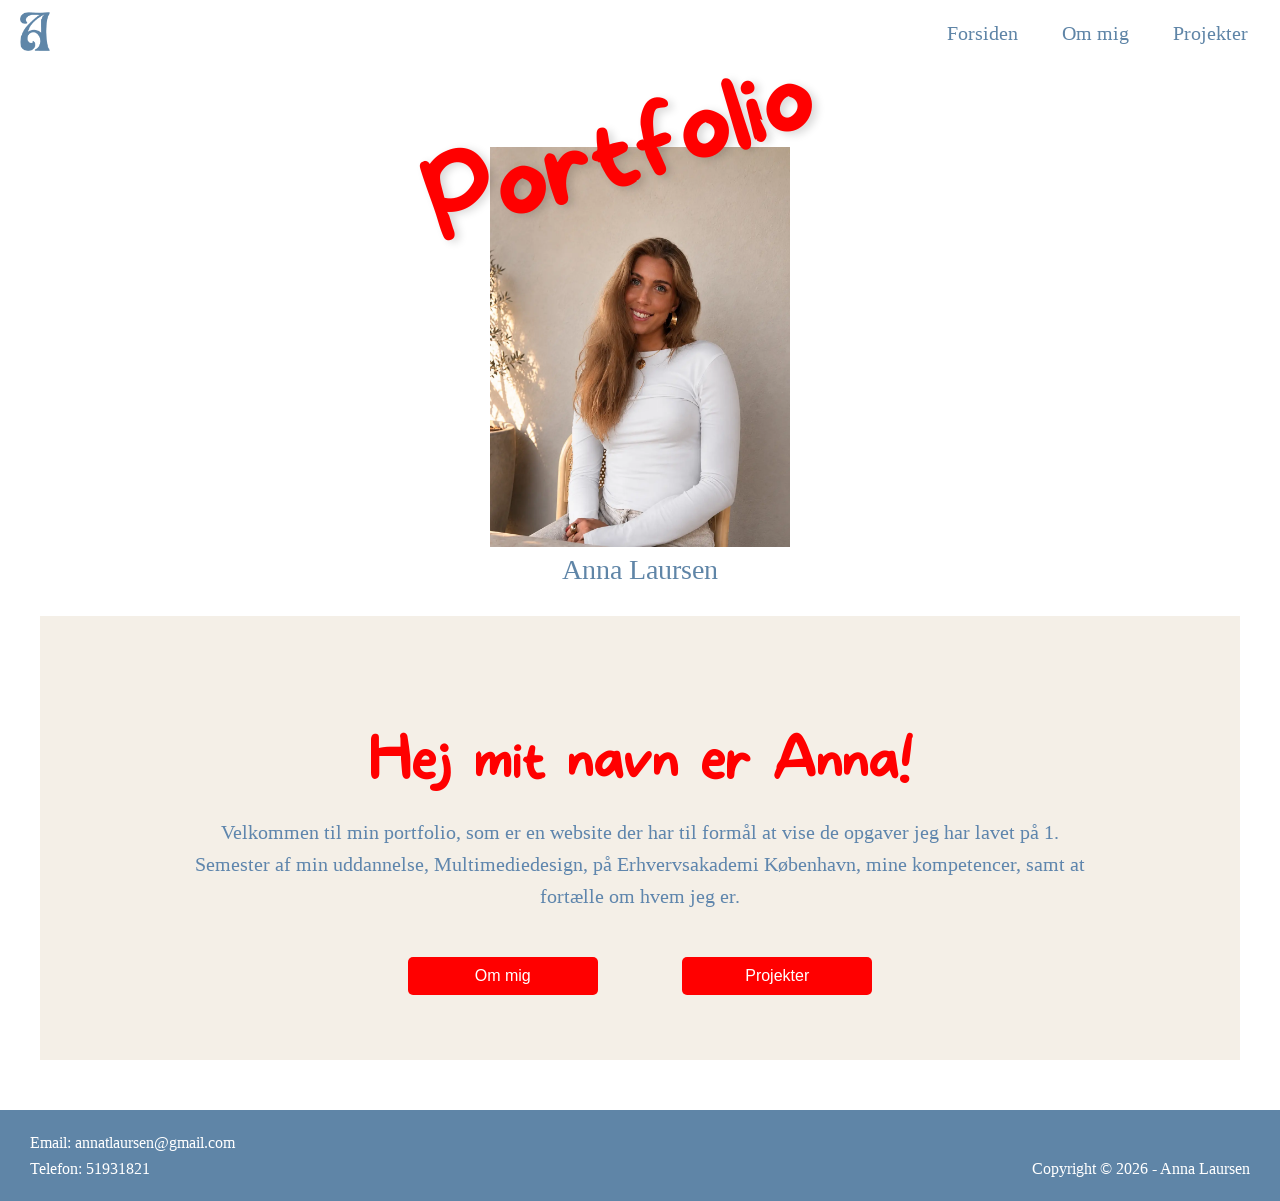
<file: index.html>
<!doctype html>
<html lang="da">
  <head>
    <meta charset="UTF-8" />
    <meta name="viewport" content="width=device-width, initial-scale=1.0" />
    <title>Portfolioeksamen</title>
    <meta name="robots" content="noindex, nofollow" />
    <link rel="stylesheet" href="css/general.css" />
    <link rel="stylesheet" href="css/index.css" />
    <link rel="icon" type="image/webp" href="img/favicon.webp" />
  </head>

  <body>
    <header>
      <a href="index.html"><img src="img/logo.webp" alt="logo illustrator" class="logo" /></a>
      <input type="checkbox" id="burger" />

      <label for="burger" class="menu-icon">
        <span></span>
        <span></span>
        <span></span>
      </label>

      <nav class="menu">
        <ul>
          <li><a href="index.html">Forsiden</a></li>
          <li><a href="om.html">Om mig</a></li>
          <li><a href="projekter.html">Projekter</a></li>
        </ul>
      </nav>
    </header>

    <main>
      <div class="hero">
        <h1>Portfolio</h1>
        <img src="img/portraet.webp" alt="Portræt" class="portræt" />
      </div>
      <h3>Anna Laursen</h3>

      <section class="intro">
        <h2>Hej mit navn er Anna!</h2>
        <p>Velkommen til min portfolio, som er en website der har til formål at vise de opgaver jeg har lavet på 1. Semester af min uddannelse, Multimediedesign, på Erhvervsakademi København, mine kompetencer, samt at fortælle om hvem jeg er.</p>
        <a href="om.html" class="cta">Om mig</a>
        <a href="projekter.html" class="cta">Projekter</a>
      </section>
    </main>
    <footer>
      <div class="footer-left">
        <p>Email: annatlaursen@gmail.com</p>
        <p>Telefon: 51931821</p>
      </div>

      <div class="footer-right">
        <p>Copyright © 2026 - Anna Laursen</p>
      </div>
    </footer>
    <script src="js/general.js"></script>
  </body>
</html>
</file>
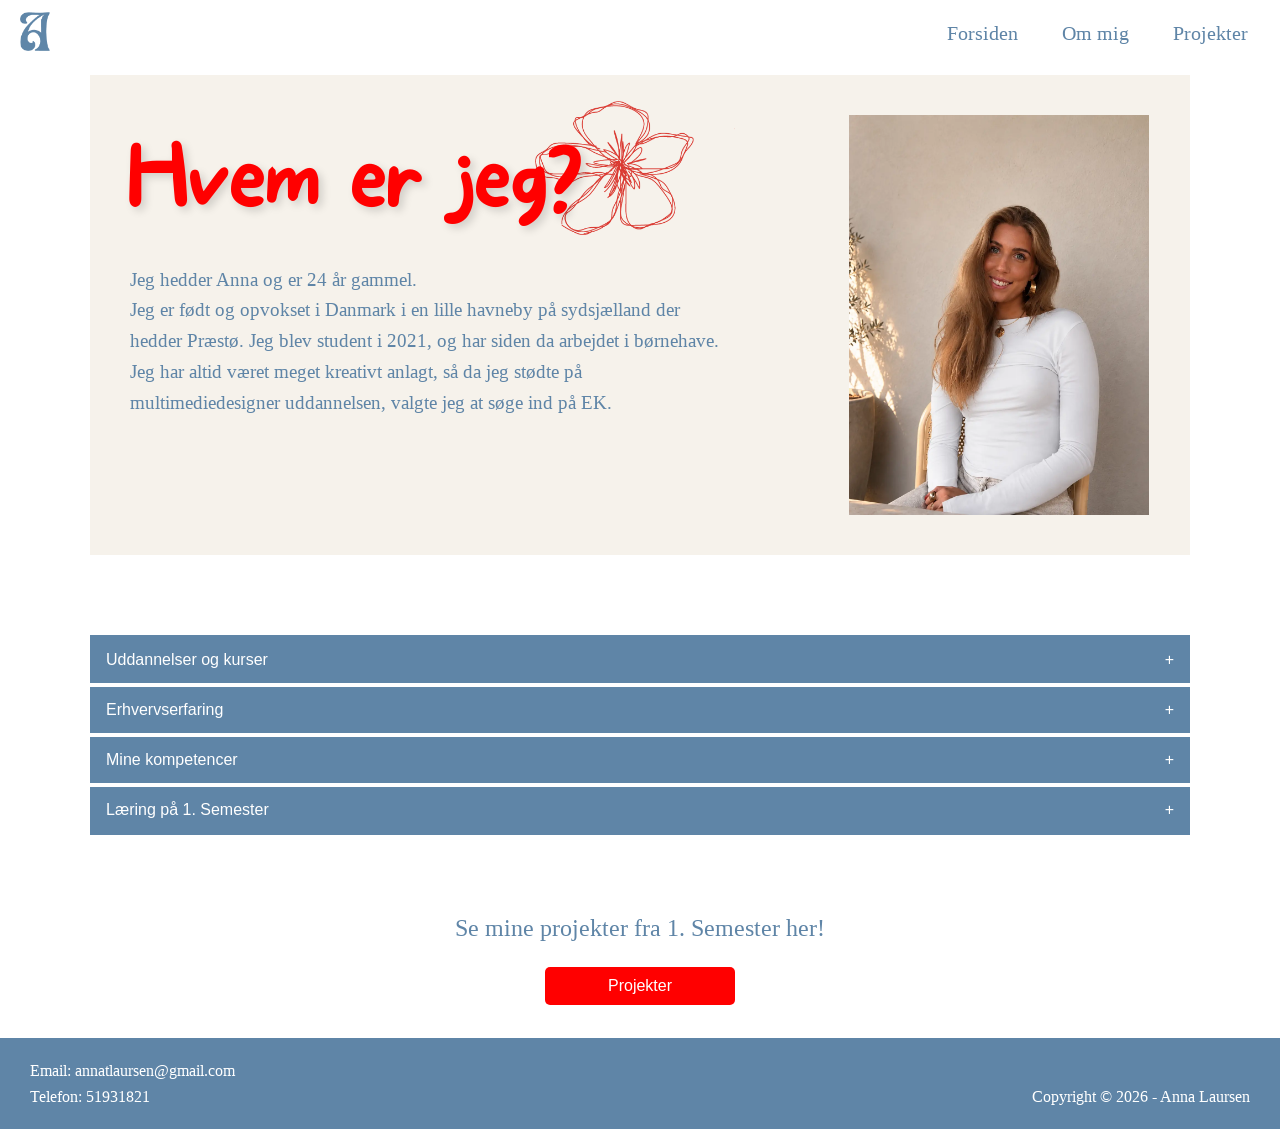
<file: om.html>
<!doctype html>
<html lang="da">
  <head>
    <meta charset="UTF-8" />
    <meta name="viewport" content="width=device-width, initial-scale=1.0" />
    <title>Portfolioeksamen</title>
    <meta name="robots" content="noindex, nofollow" />
    <link rel="stylesheet" href="css/general.css" />
    <link rel="stylesheet" href="css/om.css" />
    <link rel="icon" type="image/webp" href="img/favicon.webp" />
  </head>
  <body>
    <header>
      <a href="index.html"><img src="img/logo.webp" alt="logo illustrator" class="logo" /></a>
      <input type="checkbox" id="burger" />

      <label for="burger" class="menu-icon">
        <span></span>
        <span></span>
        <span></span>
      </label>

      <nav class="menu">
        <ul>
          <li><a href="index.html">Forsiden</a></li>
          <li><a href="om.html">Om mig</a></li>
          <li><a href="projekter.html">Projekter</a></li>
        </ul>
      </nav>
    </header>

    <main class="om-main">
      <section class="hero-background">
        <section class="hero">
          <div class="hero-text">
            <h1>Hvem er jeg?</h1>
            <img src="img/blomst.webp" alt="blomst" class="blomst" />

            <h3>
              Jeg hedder Anna og er 24 år gammel. <br />
              Jeg er født og opvokset i Danmark i en lille havneby på sydsjælland der hedder Præstø. Jeg blev student i 2021, og har siden da arbejdet i børnehave. Jeg har altid været meget kreativt anlagt, så da jeg stødte på multimediedesigner
              uddannelsen, valgte jeg at søge ind på EK.
            </h3>
          </div>
          <img src="img/portraet.webp" alt="portræt af mig" class="portræt" />
        </section>
      </section>

      <section class="om-section">
        <details name="accordion">
          <summary>Uddannelser og kurser</summary>
          <div class="content">
            <div class="opsætning">
              <h3>Multimediedesign EK</h3>
              <p>Januar 2026 - December 2028</p>
            </div>

            <div class="opsætning">
              <h3>Veras Dagshøjskole</h3>
              <p>August 2024 - December 2024</p>
              <p>Her havde jeg linjen Grafisk Kommunikation.</p>
            </div>

            <div class="opsætning">
              <h3>Vordingborg Gymnasium og HF</h3>
              <p>2018 - 2021</p>
              <p>Her havde jeg linjen Samfundsfag A og Engelsk A.</p>
            </div>

            <div class="opsætning">
              <h3>Præstø Privatskole</h3>
              <p>2008 - 2018</p>
            </div>
          </div>
        </details>

        <details name="accordion">
          <summary>Erhvervserfaring</summary>
          <div class="content">
            <div class="opsætning">
              <h3>Lundsgade Daginstitution</h3>
              <p>April 2025 - nu</p>
              <p>Jeg var vikar i huset, men blev hurtigt tilknyttet en fast stue, og blev derfor fast vikar.</p>
            </div>

            <div class="opsætning">
              <h3>Den selvejede institution Molevitten</h3>
              <p>Juni 2022- Juli 2024</p>
              <p>Jeg var fast medhjælper på en stue.</p>
            </div>

            <div class="opsætning">
              <h3>Privatinstitutionen Slotsparken</h3>
              <p>November 2021 - Juni 2022</p>
              <p>Jeg var vikar i hele huset, og var dermed både i vuggestuen og i børnehaven.</p>
            </div>

            <div class="opsætning">
              <h3>Rosenvangen plejecenter</h3>
              <p>Juni 2021 - Januar 2022</p>
              <p>Jeg var ansat som vikar, og var rigtig glad for at kunne hjælpe og støtte ældre mennesker i deres dagligdag.</p>
            </div>

            <div class="opsætning">
              <h3>Rosengården Døgninstitution</h3>
              <p>November 2020 - Maj 2021</p>
              <p>Her bestod mit arbejde i at hjælpe og guide udviklingshæmmede i deres dagligdag.</p>
            </div>

            <div class="opsætning">
              <h3>Rema 1000</h3>
              <p>September 2018 - Juni 2020</p>
              <p>Jeg sad i kassen samt trimmede butikken så den fremstod flot.</p>
            </div>
          </div>
        </details>

        <details name="accordion">
          <summary>Mine kompetencer</summary>
          <div class="content">
            <div class="opsætning">
              <h3>Photoshop</h3>
            </div>

            <div class="opsætning">
              <h3>After Effects</h3>
            </div>

            <div class="opsætning">
              <h3>Illustrator</h3>
            </div>

            <div class="opsætning">
              <h3>Indesign</h3>
            </div>

            <div class="opsætning">
              <h3>Vs Code</h3>
            </div>

            <div class="opsætning">
              <h3>Figma</h3>
            </div>
          </div>
        </details>

        <details name="accordion">
          <summary>Læring på 1. Semester</summary>
          <div class="content">
            <div class="opsætning">
              <h3>Kodning og udvikling</h3>
              <p>På 1. semester lærte jeg grundlæggende HTML, CSS og semantik. Jeg lærte at opbygge websites med korrekt struktur, arbejde med responsive designs ved hjælp af media queries og bruge GitHub til aflevering af projekter.</p>
            </div>

            <div class="opsætning">
              <h3>Design og brugeroplevelse</h3>
              <p>
                Jeg blev introduceret til designprincipper, gestaltlove og forskellige stilarter. Derudover lærte jeg at lave lofi og hifi wireframes samt prototyper i Figma, som hjælper med at planlægge og teste et design, inden man begynder at
                kode.
              </p>
            </div>

            <div class="opsætning">
              <h3>Test og værktøjer</h3>
              <p>
                Gennem semesteret arbejdede jeg med forskellige testmetoder, blandt andet Likert-test, tænkehøjttest, 5-sekunders test og Lighthouse. Jeg fik også erfaring med Illustrator, SVG og JavaScript, hvor jeg blandt andet arbejdede med
                popovers, forms og dark mode.
              </p>
            </div>

            <div class="opsætning">
              <h3>Refleksion</h3>
              <p>Semesteret har givet mig et godt fundament inden for både design og webudvikling. Jeg har lært mange nye fagbegreber, metoder og værktøjer som jeg vil tage med mig i fremtidige projekter.</p>
            </div>
          </div>
        </details>
      </section>

      <section class="om-link">
        <h3>Se mine projekter fra 1. Semester her!</h3>
        <a href="projekter.html" class="cta">Projekter</a>
      </section>
    </main>
    <footer>
      <div class="footer-left">
        <p>Email: annatlaursen@gmail.com</p>
        <p>Telefon: 51931821</p>
      </div>

      <div class="footer-right">
        <p>Copyright © 2026 - Anna Laursen</p>
      </div>
    </footer>
    <script src="js/general.js"></script>
  </body>
</html>
</file>
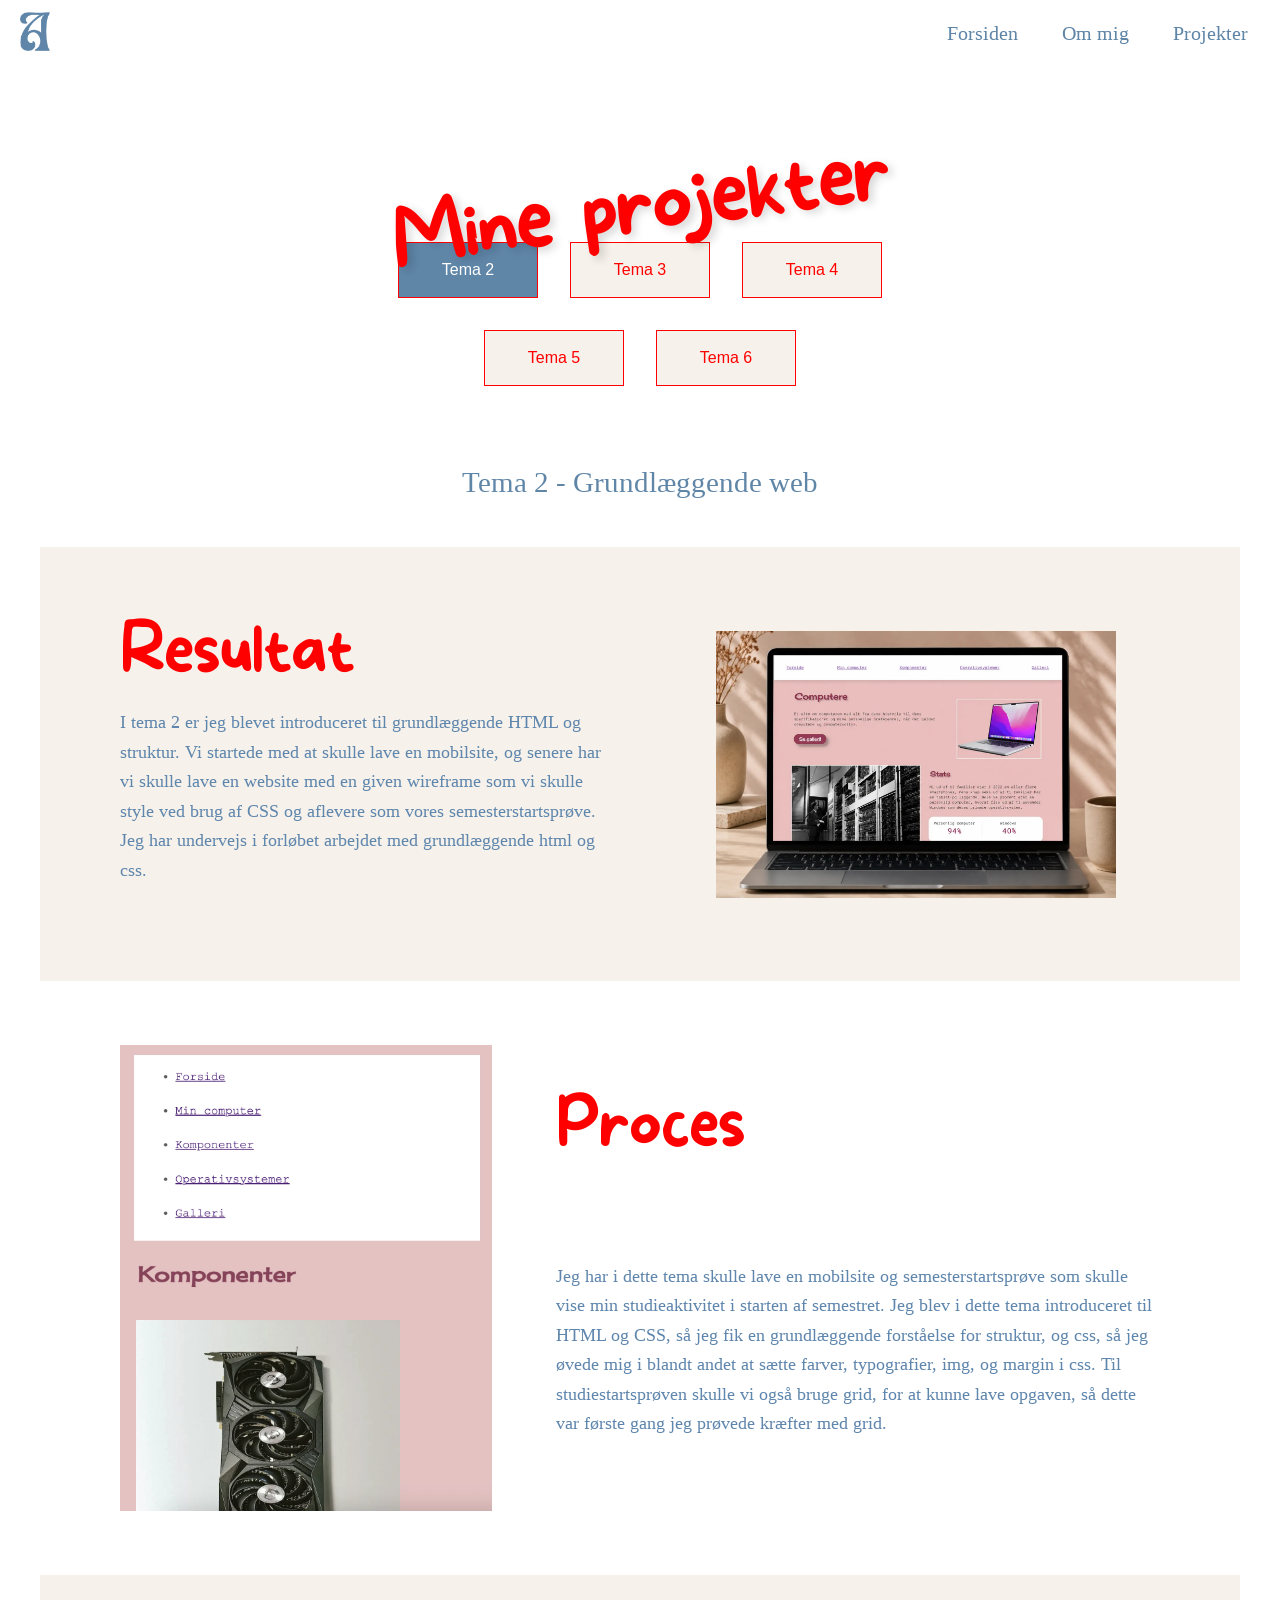
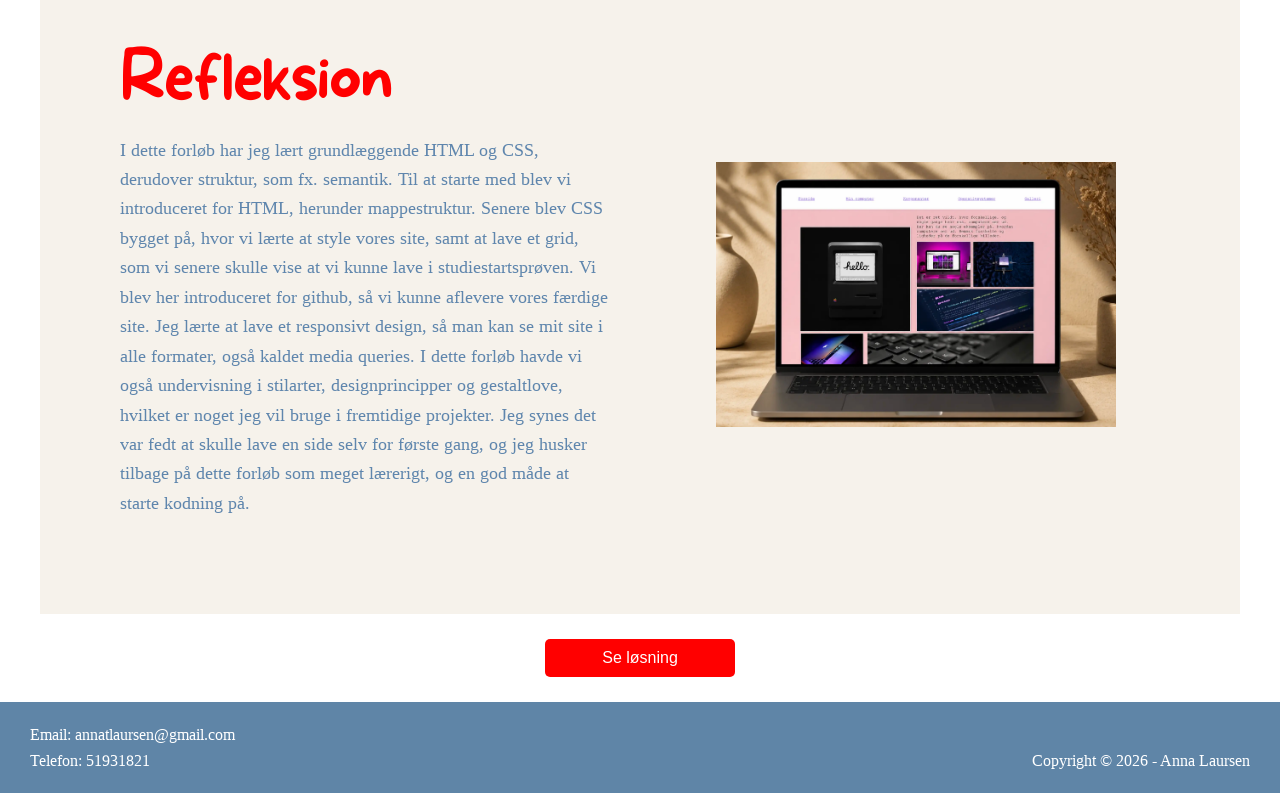
<file: projekter.html>
<!doctype html>
<html lang="da">
  <head>
    <meta charset="UTF-8" />
    <meta name="viewport" content="width=device-width, initial-scale=1.0" />
    <title>Portfolioeksamen</title>
    <meta name="robots" content="noindex, nofollow" />
    <link rel="stylesheet" href="css/general.css" />
    <link rel="stylesheet" href="css/projekter.css" />
    <link rel="icon" type="image/webp" href="img/favicon.webp" />
  </head>
  <body>
    <header>
      <a href="index.html"><img src="img/logo.webp" alt="logo illustrator" class="logo" /></a>
      <input type="checkbox" id="burger" />

      <label for="burger" class="menu-icon">
        <span></span>
        <span></span>
        <span></span>
      </label>

      <nav class="menu">
        <ul>
          <li><a href="index.html">Forsiden</a></li>
          <li><a href="om.html">Om mig</a></li>
          <li><a href="projekter.html">Projekter</a></li>
        </ul>
      </nav>
    </header>
    <main>
      <section class="hero-projekter">
        <h1>Mine projekter</h1>
        <div class="tema-knapper">
          <button class="tema-btn active" onclick="visTema('tema2', this)">Tema 2</button>
          <button class="tema-btn" onclick="visTema('tema3', this)">Tema 3</button>
          <button class="tema-btn" onclick="visTema('tema4', this)">Tema 4</button>
          <button class="tema-btn" onclick="visTema('tema5', this)">Tema 5</button>
          <button class="tema-btn" onclick="visTema('tema6', this)">Tema 6</button>
        </div>
      </section>
      <section id="tema2" class="tema active-tema">
        <h3>Tema 2 - Grundlæggende web</h3>
        <div class="løsning-box">
          <h2>Resultat</h2>
          <p>
            I tema 2 er jeg blevet introduceret til grundlæggende HTML og struktur. Vi startede med at skulle lave en mobilsite, og senere har vi skulle lave en website med en given wireframe som vi skulle style ved brug af CSS og aflevere som vores
            semesterstartsprøve. Jeg har undervejs i forløbet arbejdet med grundlæggende html og css.
          </p>
          <img src="img/mobilsite.webp" alt="screenshot af tema 2 løsning" class="tema-screenshot" />
        </div>

        <div class="proces-box">
          <h2>Proces</h2>
          <p>
            Jeg har i dette tema skulle lave en mobilsite og semesterstartsprøve som skulle vise min studieaktivitet i starten af semestret. Jeg blev i dette tema introduceret til HTML og CSS, så jeg fik en grundlæggende forståelse for struktur, og
            css, så jeg øvede mig i blandt andet at sætte farver, typografier, img, og margin i css. Til studiestartsprøven skulle vi også bruge grid, for at kunne lave opgaven, så dette var første gang jeg prøvede kræfter med grid.
          </p>
          <img src="img/mobilsite2.webp" alt="screenshot af tema 2 proces" class="tema-screenshot" />
        </div>

        <div class="refleksion-box">
          <h2>Refleksion</h2>
          <p>
            I dette forløb har jeg lært grundlæggende HTML og CSS, derudover struktur, som fx. semantik. Til at starte med blev vi introduceret for HTML, herunder mappestruktur. Senere blev CSS bygget på, hvor vi lærte at style vores site, samt at
            lave et grid, som vi senere skulle vise at vi kunne lave i studiestartsprøven. Vi blev her introduceret for github, så vi kunne aflevere vores færdige site. Jeg lærte at lave et responsivt design, så man kan se mit site i alle formater,
            også kaldet media queries. I dette forløb havde vi også undervisning i stilarter, designprincipper og gestaltlove, hvilket er noget jeg vil bruge i fremtidige projekter. Jeg synes det var fedt at skulle lave en side selv for første gang,
            og jeg husker tilbage på dette forløb som meget lærerigt, og en god måde at starte kodning på.
          </p>
          <img src="img/mobilsite3.webp" alt="screenshot af tema 2 refleksion" class="tema-screenshot" />
        </div>
        <a href="https://annalaursen.github.io/mobilsite-opgave/index.html" class="cta" target="_blank">Se løsning</a>
      </section>

      <section id="tema3" class="tema">
        <h3>Tema 3 - Grundlæggende UX/UI</h3>
        <div class="løsning-box">
          <h2>Resultat</h2>
          <p>
            I tema 3 har jeg lavet en emnesite som var et site om genbrug i København. Det er et site der har til formål at informere om genbrug, inspirerer og give tips og guides til andre.  I denne opgave havde jeg meget fokus på research og
            ideudvikling, og lærte gennem hele forløbet mange metoder man kan bruge til at udvikle et site.
          </p>
          <img src="img/genbrug.webp" alt="screenshot af tema 3 løsning" class="tema-screenshot" />
        </div>

        <div class="proces-box">
          <h2>Proces</h2>
          <p>
            I processen til denne opgave blev jeg introduceret til en masse redskaber som man kan bruge, når man skal igang med at lave et site. Jeg startede med at lave en designbrief som gjorde mig klogere på mit emnevalg, målgruppe og formål. Da
            jeg skulle have mere viden om min målgruppe og brugertype, lavede jeg user stories der kunne gøre mig klogere på hvad der er vigtigt at have på mit site. I figma lavede jeg moodboards og styletiles for at finde den visuelle identitet på
            sitet, og derefter lavede jeg Crazy 8, Solution sketch og til sidst Sketch museum med de andre i klassen. Dette var en god metode til at tænke ud af boksen, og komme på nogle nye ideer.
          </p>
          <img src="img/genbrug2.webp" alt="screenshot af tema 3 proces" class="tema-screenshot" />
        </div>

        <div class="refleksion-box">
          <h2>Refleksion</h2>
          <p>
            Jeg stiftede i denne opgave bekendtskab med mange forskellige metoder, og redskaber til når man skal igang med at lave et site. Jeg lærte mange nye fagbegreber at kende som hjælper mig i fremtidige opgaver. Efter denne opgave har jeg fået
            godt styr på de forskellige tests, som Likert, Tænkehøjttest, 5-sekunders test og Lighthouse. Derudover blev vi introduceret til Lofi og Hifi wireframes, og jeg lærte at lave prototyper i figma, som er en god metode, jeg fremover vil
            bruge når jeg ske se om mit kommende site fungerer optimalt, før jeg begynder på kodningen.
          </p>
          <img src="img/genbrug3.webp" alt="screenshot af tema 3 refleksion" class="tema-screenshot" />
        </div>
        <a href="https://annalaursen.github.io/emnesite/" class="cta" target="_blank">Se løsning</a>
      </section>

      <section id="tema4" class="tema">
        <h3>Tema 4 - Grundlæggende brugergrænsefladeudvikling</h3>
        <div class="løsning-box">
          <h2>Resultat</h2>
          <p>
            I tema 4 har jeg lavet en emergency site der hedder “Hjælp jeg har fødselsdag”, som er tiltænkt at skulle være en site man kan gå ind og få hjælp med at planlægge en fødselsdag. Jeg har lavet illustrationer i Illustrator og lavet dem til
            SVG’er så man kan interagere med dem.
          </p>
          <img src="img/emergency.webp" alt="screenshot af tema 4 løsning" class="tema-screenshot" />
        </div>

        <div class="proces-box">
          <h2>Proces</h2>
          <p>
            Undervejs i processen har jeg brugt illustrator til at lave illustrationer til min emergency site, jeg valgte at køre temaet fødselsdag, og derfor afspejler mine illustrationer dette, med blandt andet pastelfarver og lidt
            børnefødselsdag-tema. Vi blev introduceret til javascript undervejs, og derfor lavede jeg også nogle popovers på mit site, som jeg stylede i javascript.
          </p>
          <img src="img/emergency2.webp" alt="screenshot af tema 4 proces" class="tema-screenshot" />
        </div>

        <div class="refleksion-box">
          <h2>Refleksion</h2>
          <p>
            I denne opgave blev jeg bedre til at bruge vektorgrafik i illustrator, samt at lave SVG’er som man kan interagere med i VS code. Jeg var allerede øvet i illustrator, da jeg har brugt det meget på min højskole, men altid godt at få det
            genopfrisket. I denne opgave lærte jeg at lave popovers, samt style dem i javascript. Vi blev introduceret til at lave accordion og darkmode, men da jeg desværre blev syg i dette forløb og ikke nåede at lave det færdigt, har jeg valgt at
            lave accordion og dark mode i min portfolio opgave på tema 6, for at vise at jeg har lært at lave dette.
          </p>
          <img src="img/emergency3.webp" alt="screenshot af tema 4 refleksion" class="tema-screenshot" />
        </div>
        <a href="https://annalaursen.github.io/emergency-main/" class="cta" target="_blank">Se løsning</a>
      </section>

      <section id="tema5" class="tema">
        <h3>Tema 5 - Grundlæggende indhold</h3>
        <div class="løsning-box">
          <h2>Resultat</h2>
          <p>
            I tema 5 har vi skulle lave en virksomhedssite. Vi har skulle vælge en virksomhed som vi ville hjælpe med at optimere deres eksisterende hjemmeside. Det var første gang vi skulle arbejde som en gruppe på 1. Semester. Min gruppe og jeg
            valgte virksomheden Ølbaren på Elmegade på Nørrebro, som er en ølbar der primært specialiserer sig i at sælge specialøl.
          </p>
          <img src="img/virksomhedssite.webp" alt="screenshot af tema 5 løsning" class="tema-screenshot" />
        </div>

        <div class="proces-box">
          <h2>Proces</h2>
          <p>
            Undervejs i processen har vi skulle øve at arbejde sammen som en gruppe, og her gjorde vi brug af daily scrum, og udpegede en scrum master. Udover dette havde vi taget en basadur test, så vi vidste fra start hvad hinandens styrker var. Vi
            lavede en samarbejdskontrakt, som skulle hjælpe os til at forventningsafstemme samarbejdesprocessen med opgaven fra start. Undervejs i opgaven gjorde vi os mange overvejelser over hvordan vi ville gribe opgaven an. Vi besluttede os for
            hurtigt at besøge stedet, for at fornemme hvilen identitet stedet havde. Herefter lavede vi forskellige tests på det nuværende site, herunder Likert, 5-sekunderstest og tænkehøjt test. Vi vidste efter at have besøgt stedet, at det er det
            yngre klientel der ikke er så repræsenteret på stedet, og derfor blev vores primære målgruppe hurtigt at fange de unge.
          </p>
          <img src="img/virksomhedssite2.webp" alt="screenshot af tema 5 proces" class="tema-screenshot" />
        </div>

        <div class="refleksion-box">
          <h2>Refleksion</h2>
          <p>
            Undervejs i processen lærte jeg at samarbejde i github, da vi i opgaven skulle kode i det samme repository. Herudover stiftede jeg kendskab til en ny præsentationsteknik, Pecha Kucha, som viste sig at være en teknik som passer godt til
            min måde at præsentere mit arbejde på. I løbet af denne opgave, brugte jeg mange af de teknikker vi har lært hele semestret, og jeg kom derfor godt rundt om hele 1. semester, hvilket var en god afrunding inden eksamen.
          </p>
          <img src="img/virksomhedssite3.webp" alt="screenshot af tema 5 refleksion" class="tema-screenshot" />
        </div>
        <a href="https://capl1001.github.io/Oelbaren/booking.html" class="cta" target="_blank">Se løsning</a>
      </section>

      <section id="tema6" class="tema">
        <h3>Tema 6 - Portfolioeksamen</h3>
        <div class="løsning-box">
          <h2>Resultat</h2>
          <p>
            I tema 6 har jeg skulle lave en portfolio eksamen. Det er en hjemmeside som har til formål at vise alle de projekter som jeg har lavet i løbet af 1. Semester på Multimediedesignuddannelsen, og at fortælle om hvem jeg er. Jeg har lavet en
            portfolio website som afspejler en blanding af min personlighed og professionalisme.
          </p>
          <img src="img/portfolio.webp" alt="screenshot af tema 6 løsning" class="tema-screenshot" />
        </div>

        <div class="proces-box">
          <h2>Proces</h2>
          <p>
            Undervejs i opgaven har jeg fået opsummeret hele 1. semester, da jeg har kigget alle temabeskrivelserne igennem og brugt alle de relevante metoder og redskaber som vi har lært hele semestret. Jeg har forsøgt at implementere alt det vi er
            blevet introduceret for på semestret, for netop at vise til eksamen at jeg har lært det. I processen har jeg fundet ud af at jeg arbejder godt i figma, og dette har derfor været min primære arbejdsportal. Jeg har lavet et srumboard som
            hjælper mig med at holde overblik over hvad jeg skal lave, hvad jeg er igang med, og hvad jeg har lavet.
          </p>
          <img src="img/portfolio2.webp" alt="screenshot af tema 6 proces" class="tema-screenshot" />
        </div>

        <div class="refleksion-box">
          <h2>Refleksion</h2>
          <p>
            Jeg har kigget hele semestrets temaer grundigt igennem, for at være sikker på at jeg har alt den læring med i min opgave, som jeg mener er relevant at bruge til netop denne opgave. Undervejs har jeg gjort mig den erfaring at jeg er meget
            perfektionistisk, og at jeg har svært ved at blive tilfreds med de ting jeg laver, så dette er noget jeg øver mig på. På 1. semester er der nogle ting, som jeg aldrig nåede at lave, og derfor har jeg valgt bla. at tilføje accordion, og
            burgermenu til mit site, for at vise at dette er noget jeg har lært.
          </p>
          <img src="img/portfolio3.webp" alt="screenshot af tema 6 refleksion" class="tema-screenshot" />
        </div>
        <a href="" class="cta">Se løsning</a>
      </section>
    </main>
    <footer>
      <div class="footer-left">
        <p>Email: annatlaursen@gmail.com</p>
        <p>Telefon: 51931821</p>
      </div>

      <div class="footer-right">
        <p>Copyright © 2026 - Anna Laursen</p>
      </div>
    </footer>
    <script src="js/general.js"></script>
  </body>
</html>
</file>
<file: css/general.css>
@font-face {
  font-family: liberation;
  src: url("../fonts/LiberationSerif-Regular.ttf");
}

@font-face {
  font-family: more-sugar;
  src: url("../fonts/MoreSugar-Thin.ttf");
}

/* mobile */
/* generel styling*/
main {
  max-width: 1200px;
  margin: 0 auto;
  padding: 0 1.5rem;
}
h1 {
  font-size: 6em;
  color: #ff0000;
  font-family: more-sugar, sans-serif;
  text-shadow: 4px 4px 8px rgba(0, 0, 0, 0.15);
}

h2 {
  font-size: 4em;
  color: #ff0000;
  font-family: more-sugar, sans-serif;
}

h3 {
  font-size: 1.5em;
  color: #5f85a7;
  font-weight: normal;
  margin-top: 0;
  font-family: liberation;
}

p {
  font-size: 1.2em;
  color: #5f86ad;
  line-height: 1.6;
  font-family: liberation, Times, serif;
}

.cta {
  background-color: #ff0000;
  color: white;
  padding: 10px 20px;
  text-decoration: none;
  border-radius: 5px;
  margin: 50px;
  display: block;
  width: 150px;
  margin: 25px auto;
  text-align: center;
}
/* footer */
footer {
  background-color: #5f85a7;
  color: white;
  text-align: center;
  padding: 20px;
  font-family: liberation, serif;
}

footer {
  background-color: #5f85a7;

  padding: 20px 30px;
  display: flex;
  justify-content: space-between;
  align-items: flex-end;
}

footer p {
  color: white;
  margin: 0;
  font-size: 0.8rem;
}

.footer-left {
  text-align: left;
}

.footer-right {
  text-align: right;
}

/* header styling */
header {
  display: flex;
  justify-content: space-between;
  align-items: center;
  padding: 10px 20px;
  position: sticky;
  top: 0;
  background-color: white;
  z-index: 1000;

  border-bottom: none;
}

header.scrolled {
  border-bottom: 1px solid #e8e8e8;
  box-shadow: 0 2px 10px rgba(0, 0, 0, 0.08);
}
.logo {
  width: 30px;
  height: auto;
}

/* burgermenu */
body {
  font-family: sans-serif;
  margin: 0;
}

/* skjul checkbox */
#burger {
  display: none;
}

/* burger ikon */
.menu-icon {
  display: block;
  width: 30px;
  cursor: pointer;
  padding: 15px;
  margin-left: auto;
}

.menu-icon span {
  display: block;
  height: 3px;
  background: #5f85a7;
  margin: 6px 0;
  transition: 0.3s;
}

.menu {
  display: none;
}

.menu ul {
  list-style: none;
  margin: 0;
  padding: 0;
}

.menu a {
  display: block;
  padding: 12px;
  text-decoration: none;
  color: #5f85a7;
  font-family: liberation, serif;
  font-size: 20px;
}

.menu a:hover {
  color: #ff0000;
}

/* når checkbox er checked */
#burger:checked + .menu-icon + .menu {
  display: block;
}

/* kryds animation på burgeren */
#burger:checked + .menu-icon span:nth-child(1) {
  transform: rotate(45deg) translate(5px, 5px);
}

#burger:checked + .menu-icon span:nth-child(2) {
  opacity: 0;
}

#burger:checked + .menu-icon span:nth-child(3) {
  transform: rotate(-45deg) translate(7px, -7px);
}

.cta:hover {
  transform: scale(1.1);
}
/* desktop */
@media (min-width: 800px) {
  .menu {
    display: block;
  }

  .menu ul {
    display: flex;
    gap: 20px;
  }

  .menu a {
    border: none;
  }

  .menu-icon {
    display: none;
  }
  main {
    max-width: 1200px;
    margin: 0 auto;
    padding: 0 1.5rem;
  }

  p {
    font-size: 1.15em;
    color: #5f86ad;
    line-height: 1.6;
  }

  footer p {
    color: white;
    margin: 0;
    font-size: 1rem;
  }
}
</file>
<file: css/index.css>
/* mobile first */

h1 {
  font-size: 5.5em;
  color: #ff0000;
  font-family: more-sugar, sans-serif;

  text-shadow: 4px 4px 8px rgba(0, 0, 0, 0.15);
}

h2 {
  font-size: 3em;
  color: #ff0000;
  font-family: more-sugar, sans-serif;
  margin-top: 1rem;
  margin-bottom: 1rem;
}

h3 {
  font-size: 1.5em;
  color: #5f85a7;
  font-weight: normal;
}
.portræt {
  width: 300px;
  height: auto;
}
.hero {
  position: relative;
  display: inline-block;
}

.hero h1 {
  position: absolute;
  top: -45px;
  left: -50px;
  transform: rotate(-14deg);

  z-index: 2;
  margin-top: 0;
}

.portræt {
  display: block;
}
.intro {
  background-color: #f4efe7;
  padding: 40px 20px;
  text-align: center;
  margin-top: 30px;
}

main {
  text-align: center;
  margin-top: 50px;
  margin-bottom: 50px;
}

main p {
  max-width: 400px;
  margin: 20px auto;
  padding: 5px;
  background-color: #f4efe7;
  color: #5f86ad;
  font-size: 1.2em;
}

/* desktop */
@media (min-width: 800px) {
  h1 {
    font-size: 6.5em;
    color: #ff0000;
    font-family: more-sugar, sans-serif;

    text-shadow: 4px 4px 8px rgba(0, 0, 0, 0.15);
  }
  h2 {
    font-size: 3.5em;
    margin-top: 70px;
  }
  h3 {
    font-size: 1.75em;
    margin-top: 3px;
  }

  .portræt {
    width: 300px;
    display: block;
    margin: 0;
  }

  main {
    margin-top: 80px;
    margin-bottom: 50px;
  }
  main p {
    max-width: 900px;
    padding: 0 20px;
    font-size: 1.25em;
    line-height: 1.6;
  }

  .cta {
    background-color: #ff0000;
    color: white;
    padding: 10px 20px;
    text-decoration: none;
    border-radius: 5px;
    width: 150px;
    text-align: center;

    display: inline-block;
    margin: 25px 40px;
  }

  .hero {
    position: relative;
    display: inline-block;
  }

  .hero h1 {
    position: absolute;
    top: -60px;
    left: -70px;
    transform: rotate(-17deg);

    z-index: 2;
    margin-top: 0;
  }

  .portræt {
    display: block;
  }
}
</file>
<file: css/om.css>
/* mobile first */

.om-main {
  max-width: 1100px;
  margin: 0 auto;
  padding: 0.5rem 1.5rem;
  text-align: center;
}

.hero {
  display: flex;
  flex-direction: column;
  gap: 1.5rem;
  text-align: center;
  margin-bottom: 3rem;
  background-color: #f6f2eb;
  padding: 2rem 1rem 2rem 1rem;
}

.hero-text {
  display: contents;
}

.portræt {
  width: 200px;
  height: auto;
  margin: 0 auto;
  order: 2;
}

.hero h1 {
  margin-bottom: -4.5rem;
  order: 1;
  font-size: 5em;
  position: relative;
  z-index: 2;
}
.blomst {
  display: none;
}

.hero-background {
  background: none;
  width: auto;
  margin-left: 0;
}
.hero h3 {
  line-height: 1.6;
  font-size: 1.25em;
  order: 3;
  background-color: #f6f2eb;
  /* padding: 2rem 1rem; */
  /* margin-top: -1rem; */
  padding: 1.5rem;
  margin-bottom: 0;
  font-family: liberation;
}

.om-section {
  margin: 0 auto 3rem;
}

summary {
  background: #5f85a7;
  cursor: pointer;
  padding: 0.7rem;
  display: flex;
  justify-content: space-between;
  align-items: center;
  color: #ffffff;
}
details {
  outline: 2px solid #ffffff;
}
summary::after {
  content: "+";
}

[open] summary::after {
  content: "–";
}

.opsætning {
  text-align: center;
  margin: 2rem;
}

.opsætning h3 {
  font-size: 1.2rem;
  font-weight: 700;
  margin-bottom: -1rem;
}

.opsætning p {
  font-size: 1rem;
  margin-top: 1rem;
}

.hero h1 {
  text-shadow: 4px 4px 8px rgba(0, 0, 0, 0.15);
}
/* desktop */
@media (min-width: 800px) {
  .hero {
    display: grid;
    grid-template-columns: 1.5fr 0.8fr;
    grid-template-rows: auto auto;
    column-gap: 4rem;
    row-gap: 1rem;
    align-items: start;
    text-align: left;
    margin-bottom: 5rem;
    background-color: #f6f2eb;
    padding-top: 2.5rem;
    padding-bottom: 2.5rem;
    max-width: 1200px;
    margin: 0 auto 5rem;
    position: relative;
  }

  main {
    margin-top: 80px;
    margin-bottom: 50px;
  }

  .hero-background {
    background-color: #f6f2eb;
    width: 100%;
  }

  .hero h1 {
    grid-column: 1;
    grid-row: 1;
    margin-top: 1rem;
    left: 20px;
    margin-bottom: 0;
    font-size: 5em;
    font-family: more-sugar, sans-serif;
  }

  .blomst {
    display: block;
    position: absolute;
    width: 200px;
    left: 445px;
    bottom: 320px;
  }
  .hero h3 {
    grid-column: 1;
    grid-row: 2;
    max-width: 650px;
    line-height: 1.6;
    font-size: 1rem;
    font-family: sans-serif;
    margin-top: -8rem;
    font-family: liberation;
  }

  .portræt {
    grid-column: 2;
    grid-row: 1 / 3;
    width: 300px;
    align-self: center;
  }

  .om-section {
    max-width: 1200px;
    margin: 0 auto 5rem;
  }

  summary {
    padding: 1rem;
  }

  .hero h3 {
    line-height: 1.6;
    font-size: 1.2em;
    order: 3;
    background-color: #f6f2eb;
    /* padding: 2rem 1rem; */
    /* margin-top: -1rem; */
    padding: 1.5rem;
    margin-bottom: 0;
    margin-top: -5rem;
  }
  .opsætning {
    text-align: center;
    margin: 3rem;
  }

  .opsætning h3 {
    font-size: 1.5rem;
    font-weight: 700;
    margin-bottom: -1rem;
  }

  .opsætning p {
    font-size: 1rem;
    margin-top: 1rem;
  }
}
</file>
<file: css/projekter.css>
/* mobile first */
.tema {
  display: none;
}

.tema.active-tema {
  display: block;
}

.hero-projekter {
  padding-top: 1.5rem;
  text-align: center;
}

.hero-projekter h1 {
  font-family: more-sugar, cursive;
  color: red;
  font-size: 5rem;
  transform: rotate(-8deg);
  margin-bottom: -3rem;
}

.tema-knapper {
  display: grid;
  grid-template-columns: repeat(2, 1fr);
  gap: 2rem;
  width: 80%;
  max-width: 430px;
  margin: 2rem auto 0;
}

.tema-btn {
  background-color: #f6f2eb;
  color: rgb(255, 0, 0);
  border: 1px solid red;
  padding: 18px 0;
  width: 100%;
  cursor: pointer;
  transition: background-color 0.3s ease;
  font-size: 1rem;
}

.tema-btn.active {
  background-color: #5f85a7;
  color: white;
}

.tema-btn:nth-child(5) {
  grid-column: 1 / 3;
  width: 100%;
  max-width: 200px;
  justify-self: center;
}

.tema {
  padding-top: 2rem;
}

.tema h3 {
  color: #5f85a7;
  font-size: 1.8rem;
  font-weight: 400;
  text-align: center;
  margin: 2rem 1rem 3rem;
}

.løsning-box,
.refleksion-box {
  background-color: #f6f2eb;
  padding: 2.5rem 1.5rem;
  text-align: center;
}

.proces-box {
  background-color: white;
  padding: 2.5rem 1.5rem;
  text-align: center;
}

.løsning-box h2,
.proces-box h2,
.refleksion-box h2 {
  text-align: center;
  margin-bottom: 1.5rem;
}

.løsning-box p,
.proces-box p,
.refleksion-box p {
  text-align: center;
  max-width: 32rem;
  margin: 0 auto 2rem;
  line-height: 1.6;
}

.tema-screenshot {
  display: block;
  margin: 0 auto;
  max-width: 250px;
  height: auto;
}

/* desktop */
@media (min-width: 800px) {
  .tema {
    padding-top: 3rem;
  }

  .tema-screenshot {
    width: 100%;
    max-width: 400px;
    height: auto;
  }

  .tema-knapper {
    display: flex;
    flex-wrap: wrap;
    justify-content: center;
    gap: 2rem;
    width: 520px;
    max-width: 520px;
    margin: 2rem auto 0;
  }

  .tema-btn {
    width: 140px;
  }

  .tema-btn:nth-child(5) {
    width: 140px;
    max-width: none;
  }

  .løsning-box,
  .proces-box,
  .refleksion-box {
    display: grid;
    grid-template-columns: 1fr 1fr;
    column-gap: 4rem;
    align-items: center;
    padding: 4rem 5rem;
  }

  .løsning-box h2,
  .refleksion-box h2 {
    grid-column: 1;
  }

  .løsning-box p,
  .refleksion-box p {
    grid-column: 1;
  }

  .løsning-box .tema-screenshot,
  .refleksion-box .tema-screenshot {
    grid-column: 2;
    grid-row: 1 / 3;
    justify-self: center;
  }

  .proces-box {
    grid-template-columns: 0.8fr 1.3fr;
    background-color: white;
  }

  .proces-box .tema-screenshot {
    grid-column: 1;
    grid-row: 1 / 3;
    justify-self: center;
  }

  .proces-box h2,
  .proces-box p {
    grid-column: 2;
  }

  .løsning-box h2,
  .proces-box h2,
  .refleksion-box h2 {
    text-align: left;
    margin-top: 0;
    margin-bottom: 1rem;
  }

  .løsning-box p,
  .proces-box p,
  .refleksion-box p {
    text-align: left;
    max-width: 38rem;
  }
}
</file>
